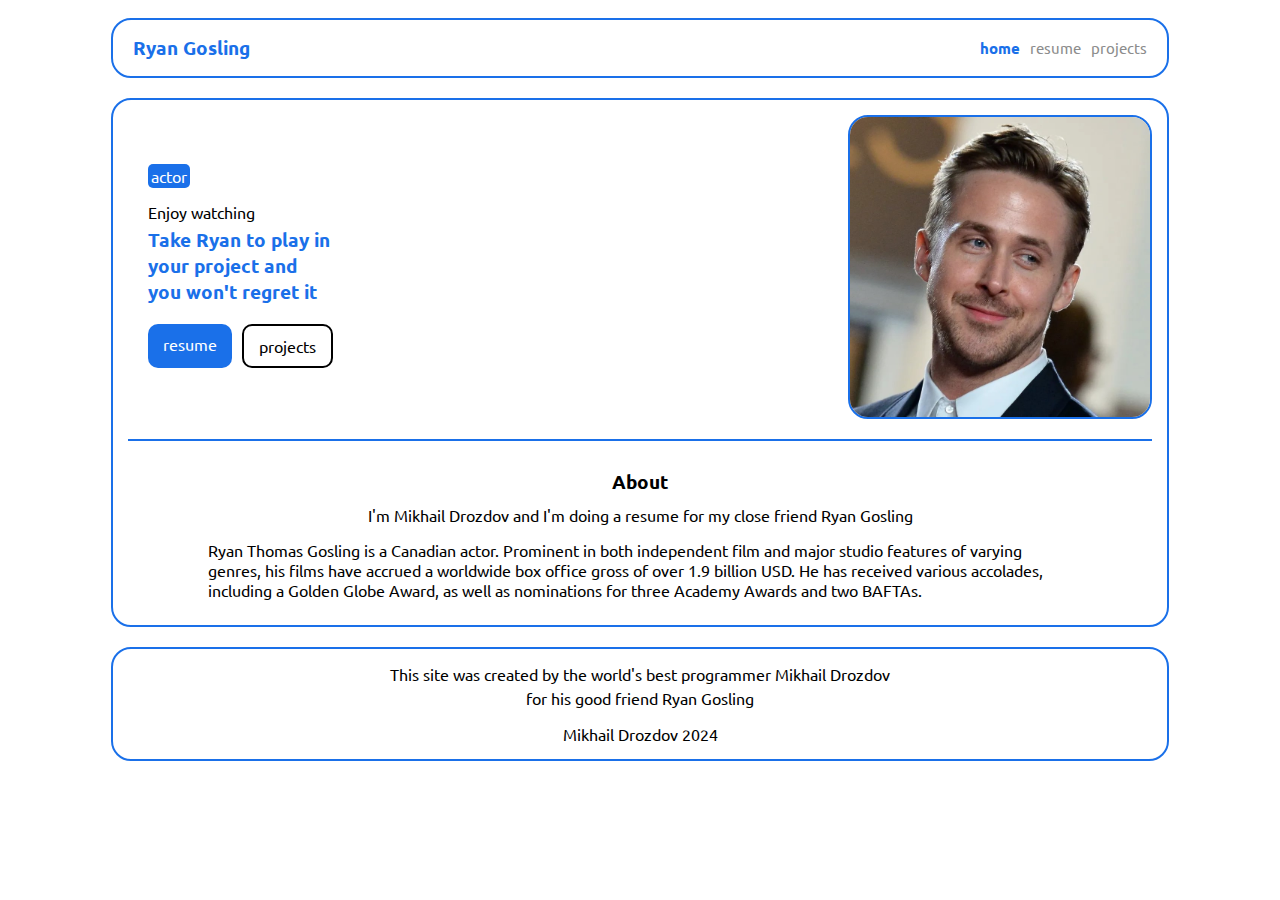
<file: index.html>
<!DOCTYPE html>
<html lang="en">

<head>
    <meta charset="UTF-8">
    <meta name="viewport" content="width=device-width, initial-scale=1.0">
    <title>Ryan Thomas Gosling</title>
    <link rel="icon" href="Ryan_Thomas_Gosling_icon.png">
    <link rel="stylesheet" href="style.css">
    <link rel="stylesheet" href="https://cdnjs.cloudflare.com/ajax/libs/font-awesome/6.5.1/css/all.min.css"
        integrity="sha512-DTOQO9RWCH3ppGqcWaEA1BIZOC6xxalwEsw9c2QQeAIftl+Vegovlnee1c9QX4TctnWMn13TZye+giMm8e2LwA=="
        crossorigin="anonymous" referrerpolicy="no-referrer" />
</head>

<body>
    <header>
        <h3 class="head">Ryan Gosling</h3>
        <div class="menuhead">
            <p class="menu in">home</p>
            <a class="menu menua" href="resume.html">resume</a>
            <a class="menu menua" href="projects.html">projects</a>
        </div>
    </header>
    <main>
        <div class="home">
            <div class="house">
                <span>actor</span>
                <p class="p1">Enjoy watching</p>
                <h3 class="sp">Take Ryan to play in <br> your project and <br> you won't regret it</h3>
                <div class="bu">
                    <a class="menubu1" href="resume.html">resume</a>
                    <a class="menubu2" href="projects.html">projects</a>
                </div>
            </div>
            <img src="Ryan_Thomas_Gosling.jpg" alt="Ryan Thomas Gosling" class="ryan" title="Ryan Thomas Gosling">
        </div>
        <hr>
        <div class="about">
            <h3 class="ab">About</h3>
            <p class="po">I'm Mikhail Drozdov and I'm doing a resume for my close friend Ryan Gosling</p>
            <p class="wiki">Ryan Thomas Gosling is a Canadian actor. Prominent in
                both independent film and major studio features of varying genres, his films have accrued a worldwide
                box office gross of over 1.9 billion USD. He has received various accolades, including a Golden Globe
                Award, as well as nominations for three Academy Awards and two BAFTAs.</p>
            <div class="films">
                <a href="https://twitter.com/RyanGosling" title="X">
                    <i class="fa-brands fa-x-twitter film x"></i>
                </a>
                <a href="https://www.barbie-themovie.net/" title="Barbie">
                    <i class="fa-solid fa-film barbie film"></i>
                </a>
            </div>
        </div>
    </main>
    <footer>
        <p class="footer1">This site was created by the world's best programmer Mikhail Drozdov</p>
        <p class="footer2">for his good friend Ryan Gosling</p>
        <p class="footer3">Mikhail Drozdov 2024</p>
    </footer>
</body>

</html>
</file>
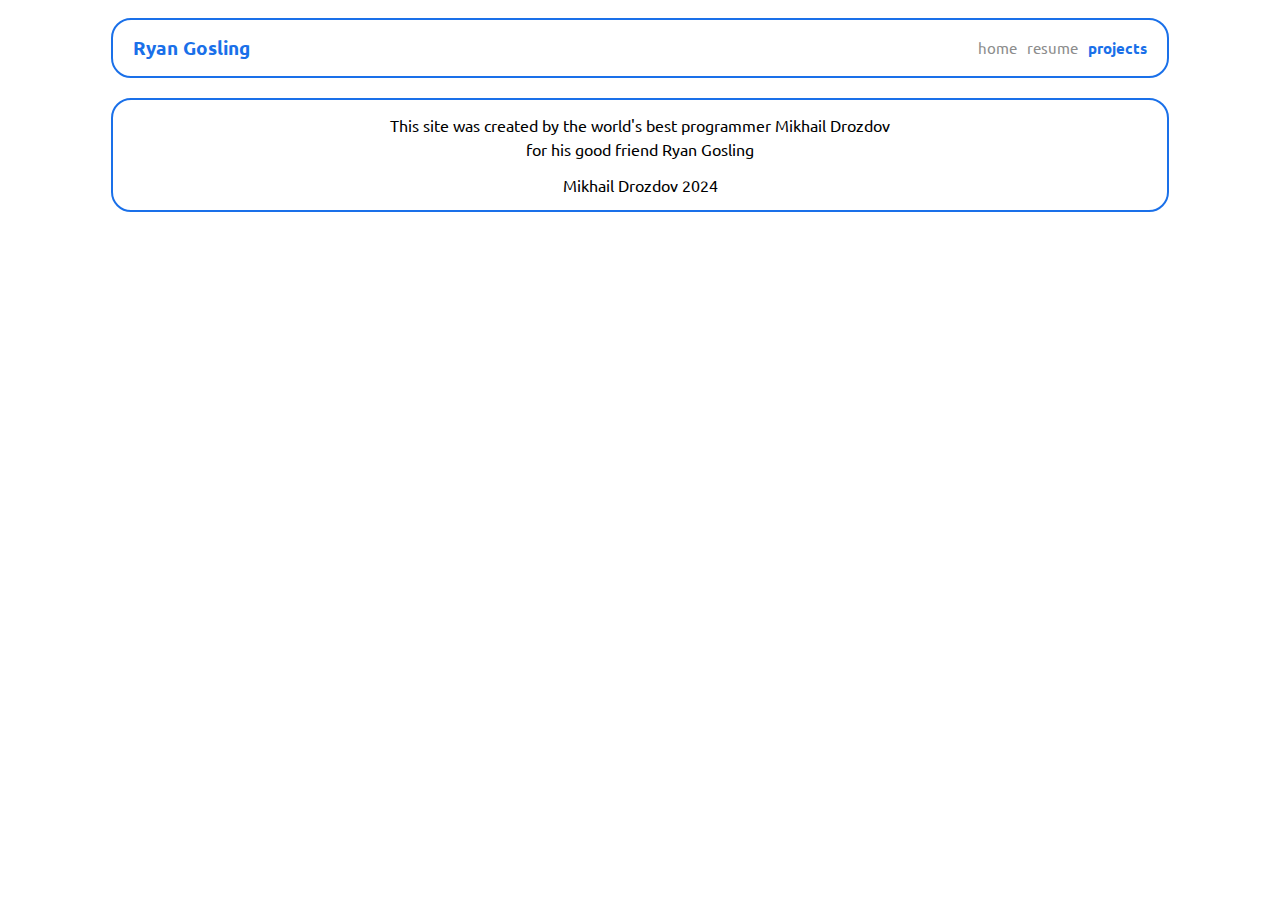
<file: projects.html>
<!DOCTYPE html>
<html lang="en">

<head>
    <meta charset="UTF-8">
    <meta name="viewport" content="width=device-width, initial-scale=1.0">
    <title>Ryan Thomas Gosling project</title>
    <link rel="icon" href="Ryan_Thomas_Gosling_icon.png">
    <link rel="stylesheet" href="style.css">
</head>

<body>
    <header>
        <a href="index.html" class="menua">
            <h3 class="head">Ryan Gosling</h3>
        </a>
        <div class="menuhead">
            <a class="menu menua" href="index.html">home</a>
            <a class="menu menua" href="resume.html">resume</a>
            <p class="menu in">projects</p>
        </div>
    </header>
    <footer>
        <p class="footer1">This site was created by the world's best programmer Mikhail Drozdov</p>
        <p class="footer2">for his good friend Ryan Gosling</p>
        <p class="footer3">Mikhail Drozdov 2024</p>
    </footer>
</body>

</html>
</file>
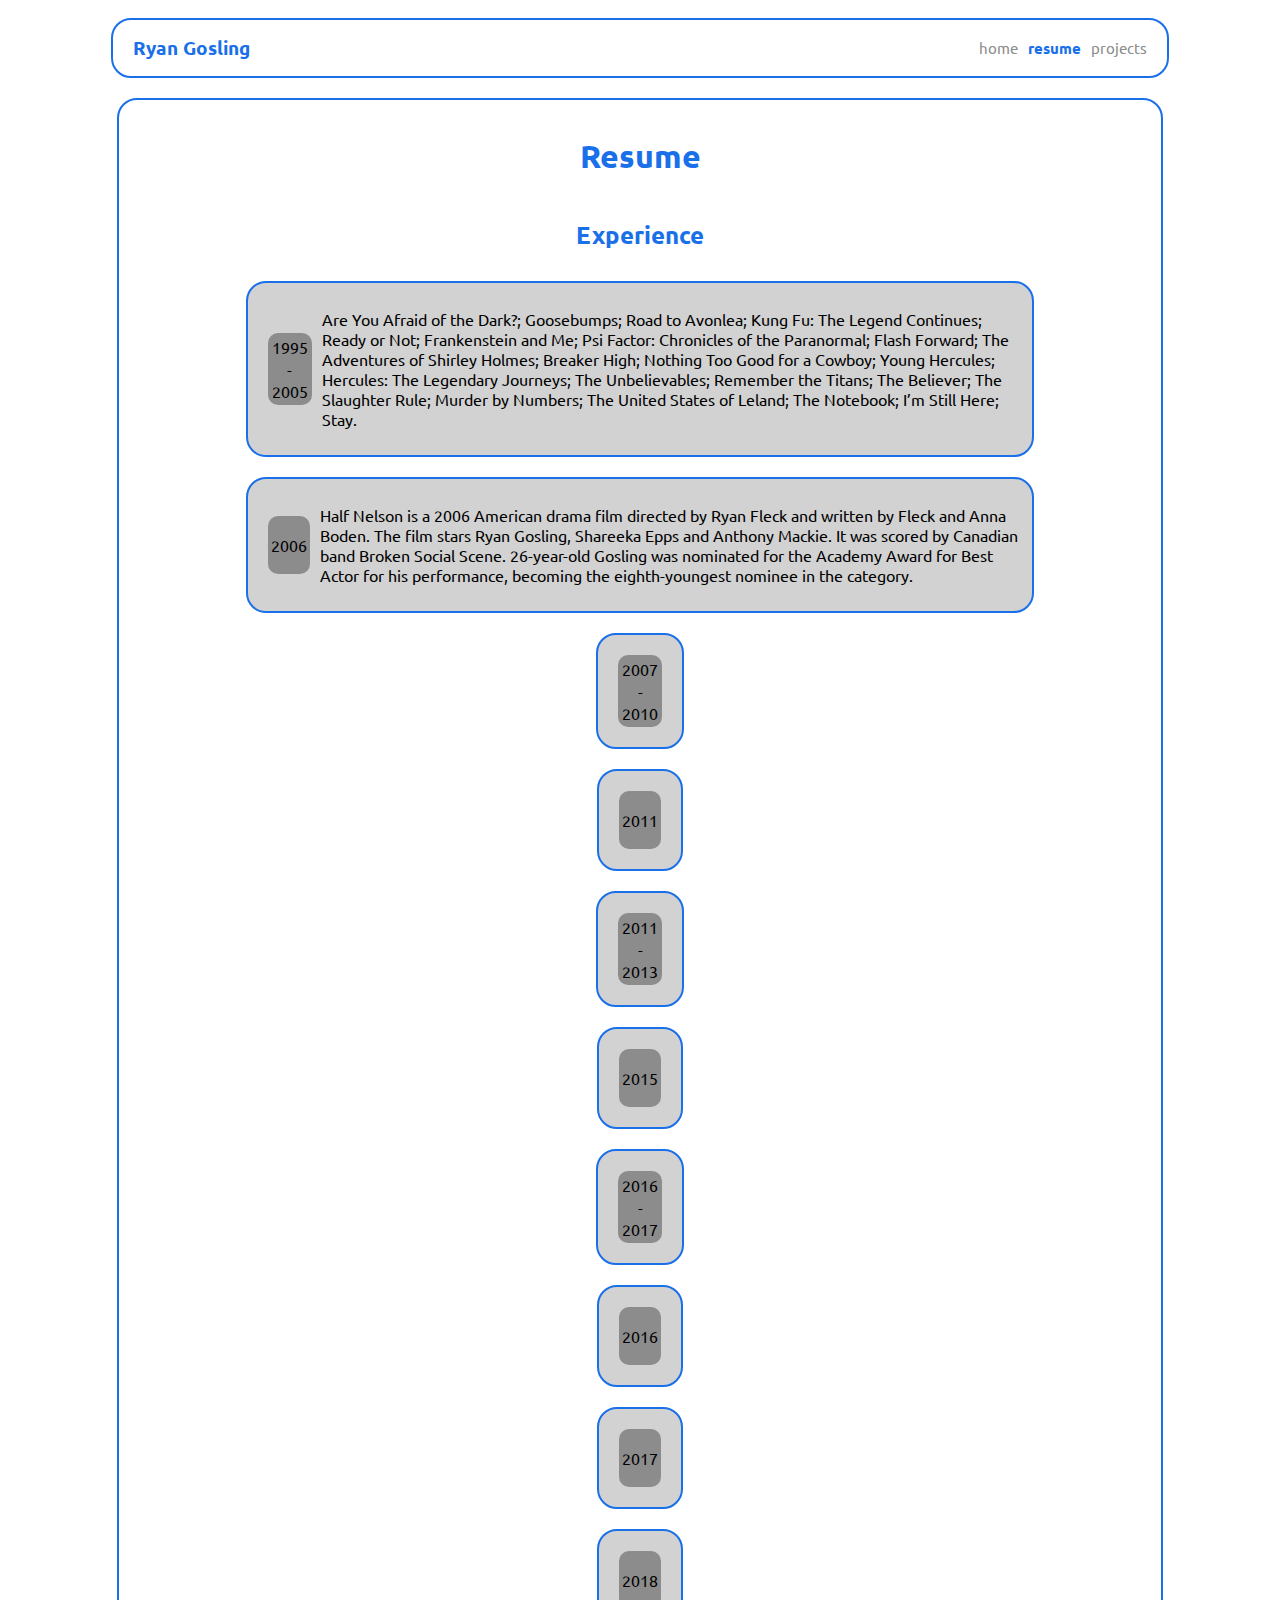
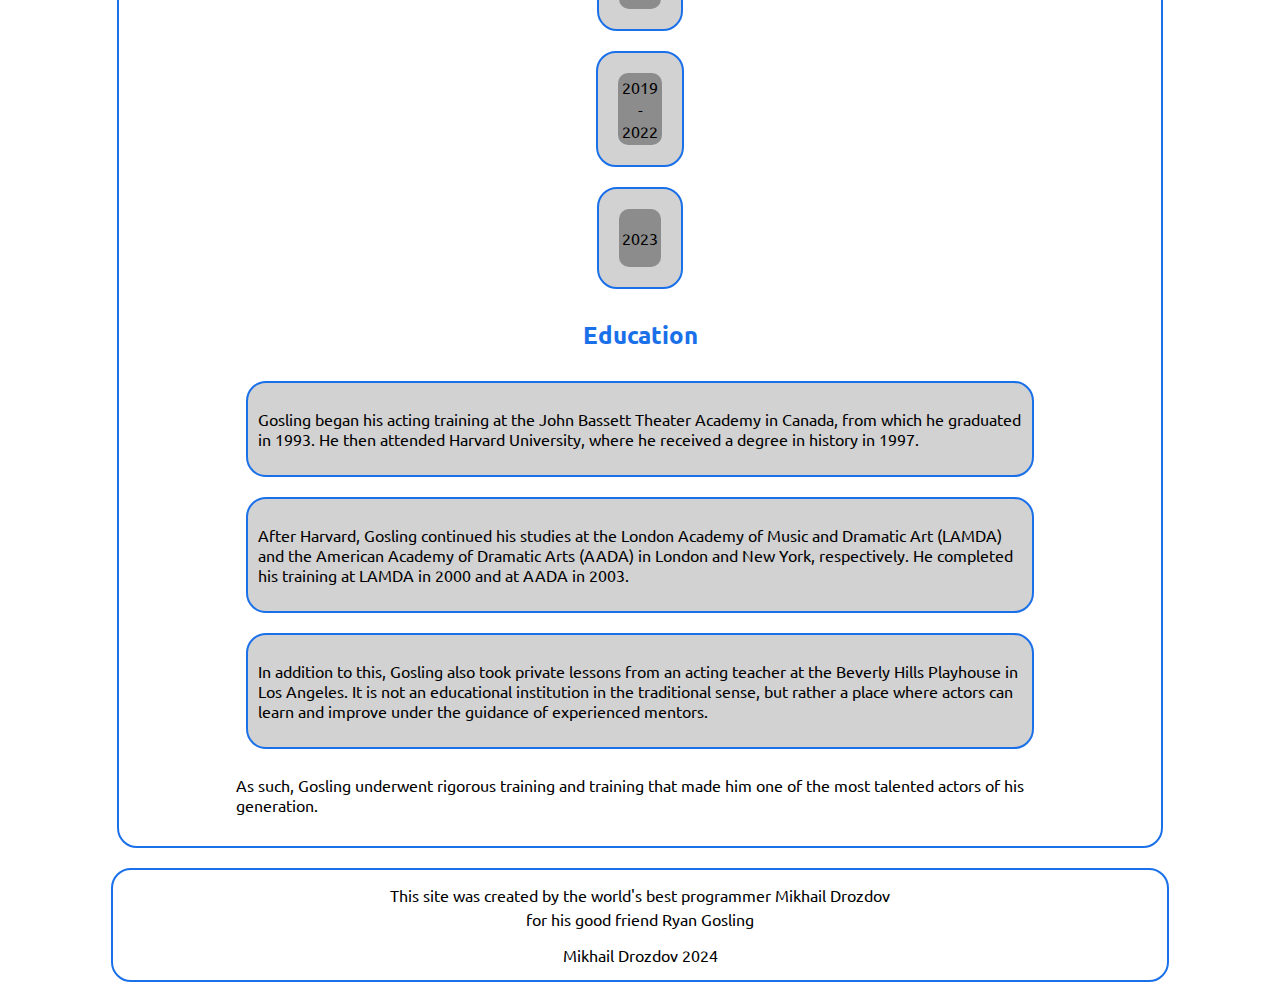
<file: resume.html>
<!DOCTYPE html>
<html lang="en">

<head>
    <meta charset="UTF-8">
    <meta name="viewport" content="width=device-width, initial-scale=1.0">
    <title>Ryan Thomas Gosling resume</title>
    <link rel="icon" href="Ryan_Thomas_Gosling_icon.png">
    <link rel="stylesheet" href="style.css">
</head>

<body>
    <header>
        <a href="index.html" class="menua">
            <h3 class="head">Ryan Gosling</h3>
        </a>
        <div class="menuhead">
            <a class="menu menua" href="index.html">home</a>
            <p class="menu in">resume</p>
            <a class="menu menua" href="projects.html">projects</a>
        </div>
    </header>
    <main class="no">
        <h1>Resume</h1>
        <div class="no">
            <h2>Experience</h2>
            <div class="card n">
                <div class="dd">
                    <p class="date">1995</p>
                    <p class="date">-</p>
                    <p class="date">2005</p>
                </div>
                <p>Are You Afraid of the Dark?; Goosebumps; Road to Avonlea; Kung Fu: The Legend Continues; Ready or
                    Not; Frankenstein and Me; Psi Factor: Chronicles of the Paranormal; Flash Forward; The Adventures of
                    Shirley Holmes; Breaker High; Nothing Too Good for a Cowboy; Young Hercules; Hercules: The Legendary
                    Journeys; The Unbelievables; Remember the Titans; The Believer; The Slaughter Rule; Murder by
                    Numbers; The United States of Leland; The Notebook; I’m Still Here; Stay.</p>
            </div>
            <div class="card n">
                <div class="dd">
                    <p>2006</p>
                </div>
                <p>Half Nelson is a 2006 American drama film directed by Ryan Fleck and written by Fleck and Anna Boden.
                    The film stars Ryan Gosling, Shareeka Epps and Anthony Mackie. It was scored by Canadian band Broken
                    Social Scene. 26-year-old Gosling was nominated for the Academy Award for Best Actor for his
                    performance, becoming the eighth-youngest nominee in the category.</p>
            </div>
            <div class="card n">
                <div class="dd">
                    <p class="date">2007</p>
                    <p class="date">-</p>
                    <p class="date">2010</p>
                </div>
            </div>
            <div class="card n">
                <div class="dd">
                    <p>2011</p>
                </div>
            </div>
            <div class="card n">
                <div class="dd">
                    <p class="date">2011</p>
                    <p class="date">-</p>
                    <p class="date">2013</p>
                </div>
            </div>
            <div class="card n">
                <div class="dd">
                    <p>2015</p>
                </div>
            </div>
            <div class="card n">
                <div class="dd">
                    <p class="date">2016</p>
                    <p class="date">-</p>
                    <p class="date">2017</p>
                </div>
            </div>
            <div class="card n">
                <div class="dd">
                    <p>2016</p>
                </div>
            </div>
            <div class="card n">
                <div class="dd">
                    <p>2017</p>
                </div>
            </div>
            <div class="card n">
                <div class="dd">
                    <p>2018</p>
                </div>
            </div>
            <div class="card n">
                <div class="dd">
                    <p class="date">2019</p>
                    <p class="date">-</p>
                    <p class="date">2022</p>
                </div>
            </div>
            <div class="card n">
                <div class="dd">
                    <p>2023</p>
                </div>
            </div>
        </div>
        <div class="no">
            <h2>Education</h2>
            <div class="card">
                <p>Gosling began his acting training at the John Bassett Theater Academy in Canada, from which he
                    graduated in 1993. He then attended Harvard University, where he received a degree in history in
                    1997.</p>
            </div>
            <div class="card">
                <p>After Harvard, Gosling continued his studies at the London Academy of Music and Dramatic Art (LAMDA)
                    and the American Academy of Dramatic Arts (AADA) in London and New York, respectively. He completed
                    his training at LAMDA in 2000 and at AADA in 2003.</p>
            </div>
            <div class="card">
                <p>In addition to this, Gosling also took private lessons from an acting teacher at the Beverly Hills
                    Playhouse in Los Angeles. It is not an educational institution in the traditional sense, but rather
                    a place where actors can learn and improve under the guidance of experienced mentors.</p>
            </div>
            <div>
                <p>As such, Gosling underwent rigorous training and training that made him one of the most talented
                    actors of his generation.</p>
            </div>
        </div>
    </main>
    <footer>
        <p class="footer1">This site was created by the world's best programmer Mikhail Drozdov</p>
        <p class="footer2">for his good friend Ryan Gosling</p>
        <p class="footer3">Mikhail Drozdov 2024</p>
    </footer>
</body>

</html>
</file>
<file: style.css>
@import url('https://fonts.googleapis.com/css2?family=Ubuntu:ital,wght@0,300;0,400;0,500;0,700;1,300;1,400;1,500;1,700&display=swap');

body {
    display: flex;
    flex-direction: column;
    align-items: center;
    font-family: "Ubuntu", sans-serif;
}

header,
main,
footer {
    width: 1024px;
    margin: 10px;
    border: 2px solid rgb(26, 112, 233);
    border-radius: 20px;
    padding: 15px 15px;
}

header {
    display: flex;
    justify-content: space-between;
    align-items: center;
    padding: 0px 15px;
}

.menuhead {
    display: flex;
}

.menu {
    margin: 15px 5px;
    font-size: 15px;
}

.head {
    margin: 15px 5px;
    color: rgb(26, 112, 233);
}

.in {
    font-weight: 600;
    color: rgb(26, 112, 233);
}

.menua {
    color: rgb(140, 140, 140);
    text-decoration: none;
}

.home {
    display: flex;
    justify-content: space-between;
    align-items: center;
    margin: 0px 0px 20px 0px;
}

span {
    padding: 2px 3px;
    border-radius: 5px;
    background-color: rgb(26, 112, 233);
    color: white;
}

.p1 {
    margin: 1em 0px 0px 0px;
}

.sp {
    margin: 5px 0px 1em 0px;
    color: rgb(26, 112, 233);
}

.bu {
    display: flex;
}

.menubu1 {
    text-decoration: none;
    padding: 10px 15px;
    margin: 0px 10px 0px 0px;
    background-color: rgb(26, 112, 233);
    color: white;
    border-radius: 10px;
    transition: 0.5s;
}

.menubu2 {
    text-decoration: none;
    padding: 10px 15px;
    border: 2px solid black;
    color: black;
    border-radius: 10px;
    transition: 0.5s;
}

.menubu1:hover {
    background-color: rgb(140, 140, 140);
}

.menubu2:hover {
    background-color: rgb(140, 140, 140);
}

.ryan {
    height: 300px;
    border: 2px solid rgb(26, 112, 233);
    border-radius: 20px;
}

.about {
    display: flex;
    flex-direction: column;
    align-items: center;
}

.ab {
    margin: 20px 0px 5px 0px;
}

.wiki {
    padding: 0px 80px;
    margin: 10px 0px;
}

.po {
    margin: 5px;
}

.films {
    display: flex;
    width: 40%;
    justify-content: space-evenly;
}

.film {
    font-size: 30px;
    color: rgb(140, 140, 140);
    transition: 0.5s;
}

.drive {
    color: rgb(175, 222, 55);
    transition: 0.5s;
}

.run {
    color: rgb(72, 134, 226);
    transition: 0.5s;
}

.barbie:hover {
    color: rgb(236, 67, 153);
}

.x:hover {
    color: black;
}

footer {
    display: flex;
    flex-direction: column;
    align-items: center;
}

.footer1 {
    margin: 0px 0px 2px 0px;
}

.footer2 {
    margin: 2px 0px 0px 0px;
}

.footer3 {
    margin: 1em 0px 0px 0px;
}

.house {
    margin: 0px 0px 0px 20px;
}

hr {
    border: none;
    color: rgb(26, 112, 233);
    background-color: rgb(26, 112, 233);
    height: 2px;
}

h1,
h2 {
    color: rgb(26, 112, 233);
}

.no {
    display: flex;
    flex-direction: column;
    align-items: center;
    width: 80%;
}

.card {
    margin: 10px;
    border: 2px solid rgb(26, 112, 233);
    border-radius: 20px;
    padding: 10px;
    background-color: rgb(210, 210, 210);
}

.date {
    margin: 1px;
}

.dd {
    display: flex;
    flex-direction: column;
    align-items: center;
    background-color: rgb(140, 140, 140);
    padding: 3px;
    border-radius: 10px;
    margin: 10px;
}

.n {
    display: flex;
    align-items: center;
}
</file>
